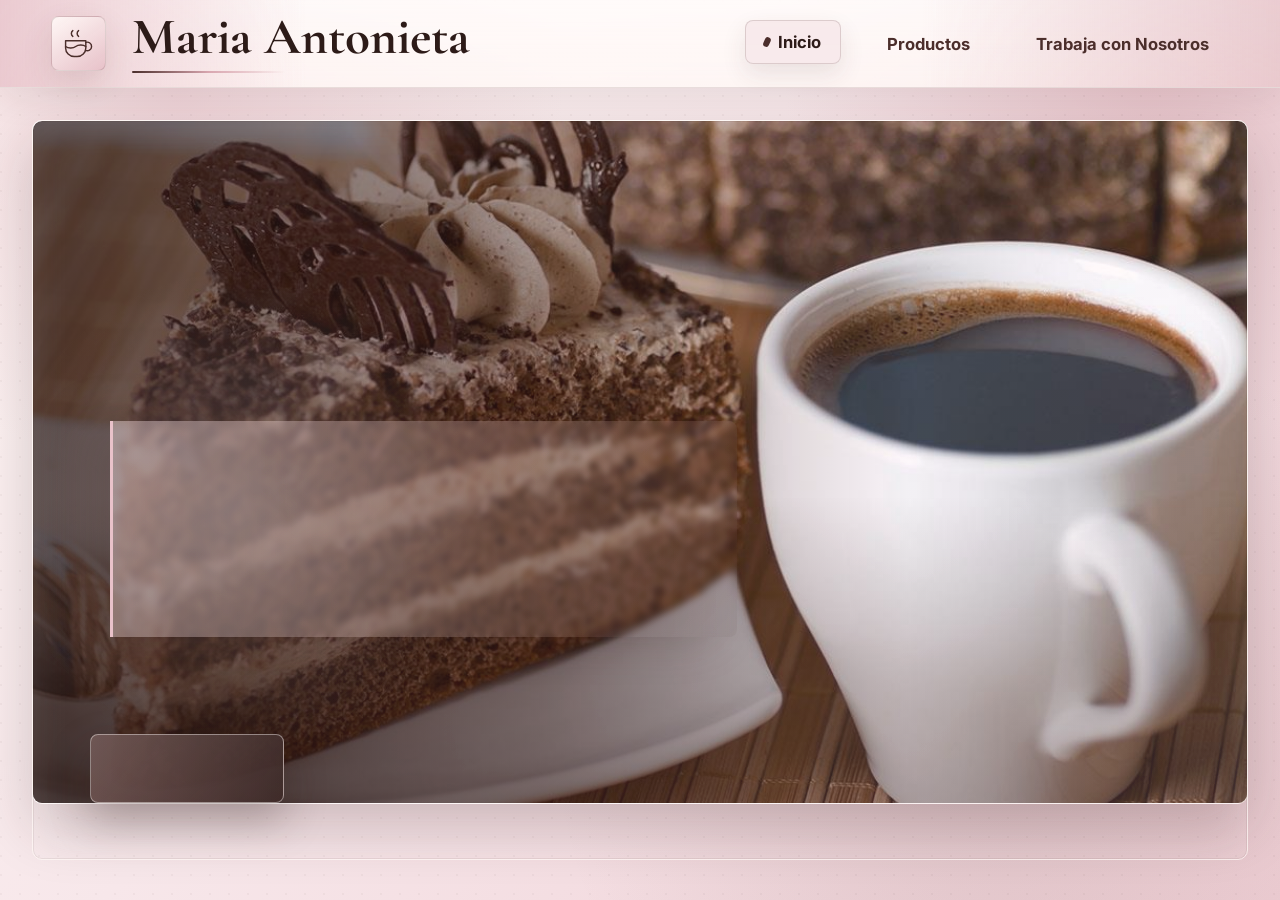
<file: index.html>
<!DOCTYPE html>
<html lang="en">
<head>
    <meta charset="UTF-8">
    <meta name="viewport" content="width=device-width, initial-scale=1.0">
    <meta name="description" content="María Antonieta es una cafetería ubicada en Córdoba, Argentina, que se ha convertido en un punto de encuentro ideal para quienes buscan disfrutar de momentos especiales acompañados de sabores únicos y productos de excelente calidad. Nuestro espacio se destaca por ofrecer una amplia variedad de propuestas gastronómicas, con especial énfasis en la pastelería artesanal, las opciones dulces y una experiencia cálida y acogedora para cada visitante.

    En María Antonieta, los clientes pueden disfrutar de deliciosos desayunos preparados con ingredientes frescos, completos brunches ideales para compartir, almuerzos elaborados con dedicación y meriendas pensadas para acompañar cada momento del día. Nuestra carta combina recetas tradicionales con propuestas innovadoras, ofreciendo una gran selección de tortas, facturas, croissants, tartas, cafés especiales, infusiones y bebidas para todos los gustos.

    El ambiente elegante y confortable de nuestra cafetería está diseñado para que familias, amigos, parejas y profesionales encuentren el lugar perfecto para relajarse, trabajar o compartir una agradable reunión. Gracias a la calidad de nuestros productos, la atención personalizada y la pasión por la gastronomía, María Antonieta se posiciona como una de las cafeterías de referencia en Córdoba. Nuestro compromiso es brindar una experiencia memorable, donde cada detalle contribuya a crear momentos inolvidables alrededor de una buena taza de café y exquisitas especialidades dulces.">
    <meta name="keywords" content="cafetería en Córdoba, desayunos en Córdoba, brunch en Córdoba, meriendas artesanales, pastelería artesanal, tortas caseras, café de especialidad, almuerzos ligeros, cafetería gourmet, facturas y croissants, cafetería para reuniones, gastronomía en Córdoba, dulces artesanales, cafetería acogedora, merie  ndas en Córdoba, brunch gourmet, café y pastelería, cafetería argentina, experiencias gastronómicas, María Antonieta Córdoba">
    <meta name="author" content="Thiago Amtislavsky, Maria Riestra y Enzo Barale">
    <title>Maria Antonieta -</title>
    <link rel="stylesheet" href="./assets/styles.css">
</head>
<body style="margin: 0; padding: 0; background-color: lightgoldenrodyellow">
    <header style="background-color: pink;">
        <table>
            <tr>
                <td style="width: 5vw; text-align: right;">
                    <!--
                    tags: [espresso, hot, cup, latte, cafe, drink]
                    category: Food
                    version: "1.40"
                    unicode: "ef0e"
                    -->
                    <svg
                    xmlns="http://www.w3.org/2000/svg"
                    width="32"
                    height="32"
                    viewBox="0 0 24 24"
                    fill="none"
                    stroke="#ff3b30"
                    stroke-width="1"
                    stroke-linecap="round"
                    stroke-linejoin="round"
                    >
                    <path d="M3 14c.83 .642 2.077 1.017 3.5 1c1.423 .017 2.67 -.358 3.5 -1c.83 -.642 2.077 -1.017 3.5 -1c1.423 -.017 2.67 .358 3.5 1" />
                    <path d="M8 3a2.4 2.4 0 0 0 -1 2a2.4 2.4 0 0 0 1 2" />
                    <path d="M12 3a2.4 2.4 0 0 0 -1 2a2.4 2.4 0 0 0 1 2" />
                    <path d="M3 10h14v5a6 6 0 0 1 -6 6h-2a6 6 0 0 1 -6 -6v-5z" />
                    <path d="M16.746 16.726a3 3 0 1 0 .252 -5.555" />
                    </svg>
                </td>
                <td style="width: 30vw;">
                    <h1>Maria Antonieta</h1>
                </td>
                <td style="width: 65vw;">
                    <nav style="display: flex; justify-content: space-between;">
                        <a href="./index.html" style="font-size: 30px; list-style: none; font-style: none; color: black;">Inicio</a>
                        <a href="./productos.html"style="font-size: 30px; list-style: none; font-style: none; color: black;">Productos</a>
                        <a href="./trabajaconnosotros.html"style="font-size: 30px; list-style: none; font-style: none; color: black;">Trabaja con Nosotros</a>
                    </nav>
                </td>
            </tr>
        </table>
    </header>
    <main style="width: 100vw; height: 80vh;">
        <section style="background-image: url(assets/pastel-de-cafe-3058.jpg); width: 100%; height: 100%; background-size: cover; background-repeat: no-repeat;"></section>
    </main>
    <script src="./assets/app.js" defer></script>
</body>
</html>
</file>
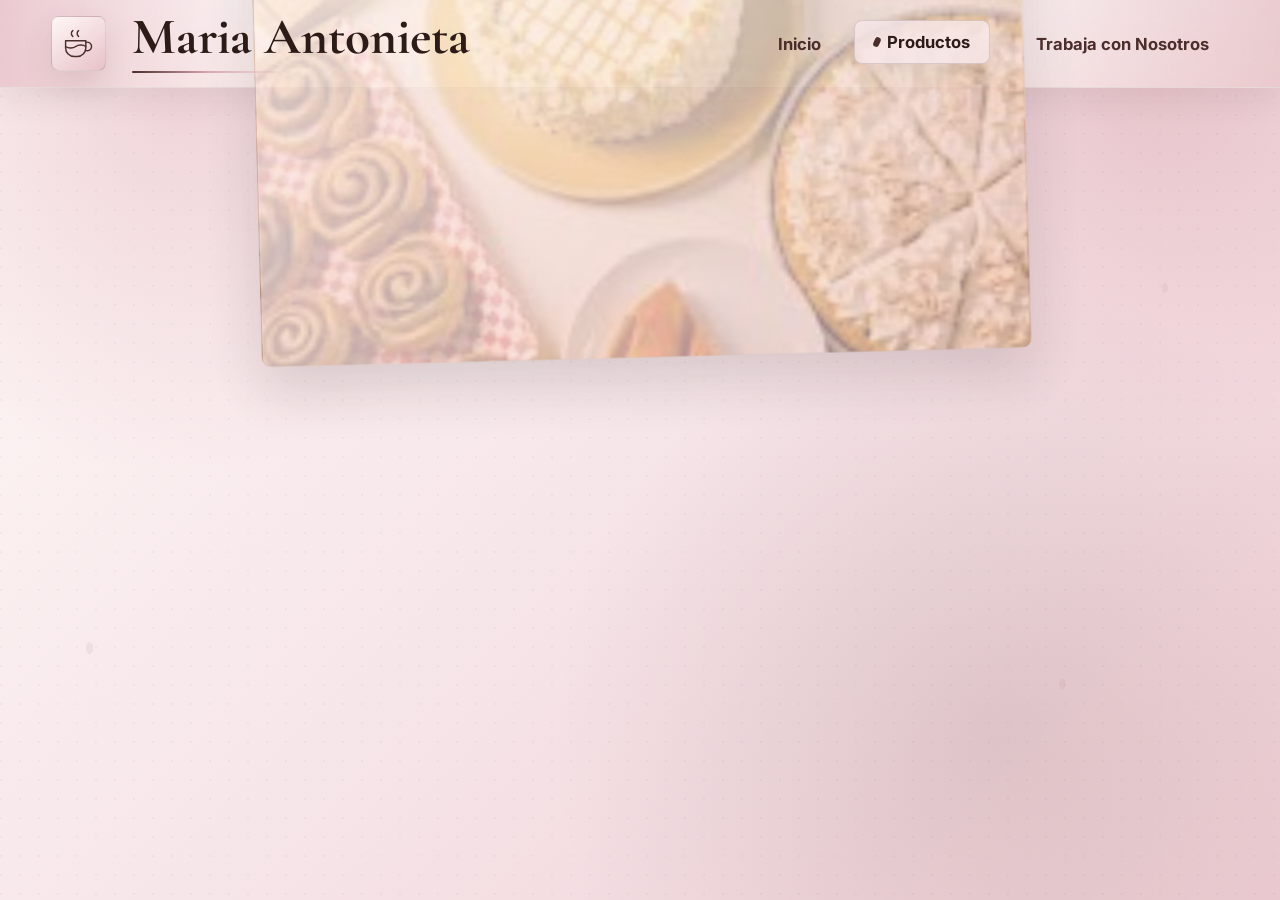
<file: productos.html>
<!DOCTYPE html>
<html lang="en">
<head>
    <meta charset="UTF-8">
    <meta name="viewport" content="width=device-width, initial-scale=1.0">
    <meta name="description" content="María Antonieta es una cafetería ubicada en Córdoba, Argentina, que se ha convertido en un punto de encuentro ideal para quienes buscan disfrutar de momentos especiales acompañados de sabores únicos y productos de excelente calidad. Nuestro espacio se destaca por ofrecer una amplia variedad de propuestas gastronómicas, con especial énfasis en la pastelería artesanal, las opciones dulces y una experiencia cálida y acogedora para cada visitante.

    En María Antonieta, los clientes pueden disfrutar de deliciosos desayunos preparados con ingredientes frescos, completos brunches ideales para compartir, almuerzos elaborados con dedicación y meriendas pensadas para acompañar cada momento del día. Nuestra carta combina recetas tradicionales con propuestas innovadoras, ofreciendo una gran selección de tortas, facturas, croissants, tartas, cafés especiales, infusiones y bebidas para todos los gustos.

    El ambiente elegante y confortable de nuestra cafetería está diseñado para que familias, amigos, parejas y profesionales encuentren el lugar perfecto para relajarse, trabajar o compartir una agradable reunión. Gracias a la calidad de nuestros productos, la atención personalizada y la pasión por la gastronomía, María Antonieta se posiciona como una de las cafeterías de referencia en Córdoba. Nuestro compromiso es brindar una experiencia memorable, donde cada detalle contribuya a crear momentos inolvidables alrededor de una buena taza de café y exquisitas especialidades dulces.">
    <meta name="keywords" content="cafetería en Córdoba, desayunos en Córdoba, brunch en Córdoba, meriendas artesanales, pastelería artesanal, tortas caseras, café de especialidad, almuerzos ligeros, cafetería gourmet, facturas y croissants, cafetería para reuniones, gastronomía en Córdoba, dulces artesanales, cafetería acogedora, merie  ndas en Córdoba, brunch gourmet, café y pastelería, cafetería argentina, experiencias gastronómicas, María Antonieta Córdoba">
    <meta name="author" content="Thiago Amtislavsky, Maria Riestra y Enzo Barale">
    <title>Maria Antonieta -</title>
    <link rel="stylesheet" href="./assets/styles.css">
</head>
<body style="margin: 0; padding: 0; background-color: lightgoldenrodyellow">
    <header style="background-color: pink;">
        <table>
            <tr>
                <td style="width: 5vw; text-align: right;">
                    <!--
                    tags: [espresso, hot, cup, latte, cafe, drink]
                    category: Food
                    version: "1.40"
                    unicode: "ef0e"
                    -->
                    <svg
                    xmlns="http://www.w3.org/2000/svg"
                    width="32"
                    height="32"
                    viewBox="0 0 24 24"
                    fill="none"
                    stroke="#ff3b30"
                    stroke-width="1"
                    stroke-linecap="round"
                    stroke-linejoin="round"
                    >
                    <path d="M3 14c.83 .642 2.077 1.017 3.5 1c1.423 .017 2.67 -.358 3.5 -1c.83 -.642 2.077 -1.017 3.5 -1c1.423 -.017 2.67 .358 3.5 1" />
                    <path d="M8 3a2.4 2.4 0 0 0 -1 2a2.4 2.4 0 0 0 1 2" />
                    <path d="M12 3a2.4 2.4 0 0 0 -1 2a2.4 2.4 0 0 0 1 2" />
                    <path d="M3 10h14v5a6 6 0 0 1 -6 6h-2a6 6 0 0 1 -6 -6v-5z" />
                    <path d="M16.746 16.726a3 3 0 1 0 .252 -5.555" />
                    </svg>
                </td>
                <td style="width: 30vw;">
                    <h1>Maria Antonieta</h1>
                </td>
                <td style="width: 65vw;">
                    <nav style="display: flex; justify-content: space-between;">
                        <a href="./index.html" style="font-size: 30px; list-style: none; font-style: none; color: black;">Inicio</a>
                        <a href="./productos.html"style="font-size: 30px; list-style: none; font-style: none; color: black;">Productos</a>
                        <a href="./trabajaconnosotros.html"style="font-size: 30px; list-style: none; font-style: none; color: black;">Trabaja con Nosotros</a>
                    </nav>
                </td>
            </tr>
        </table>
    </header>
    <script src="./assets/app.js" defer></script>
</body>
</html>
</file>
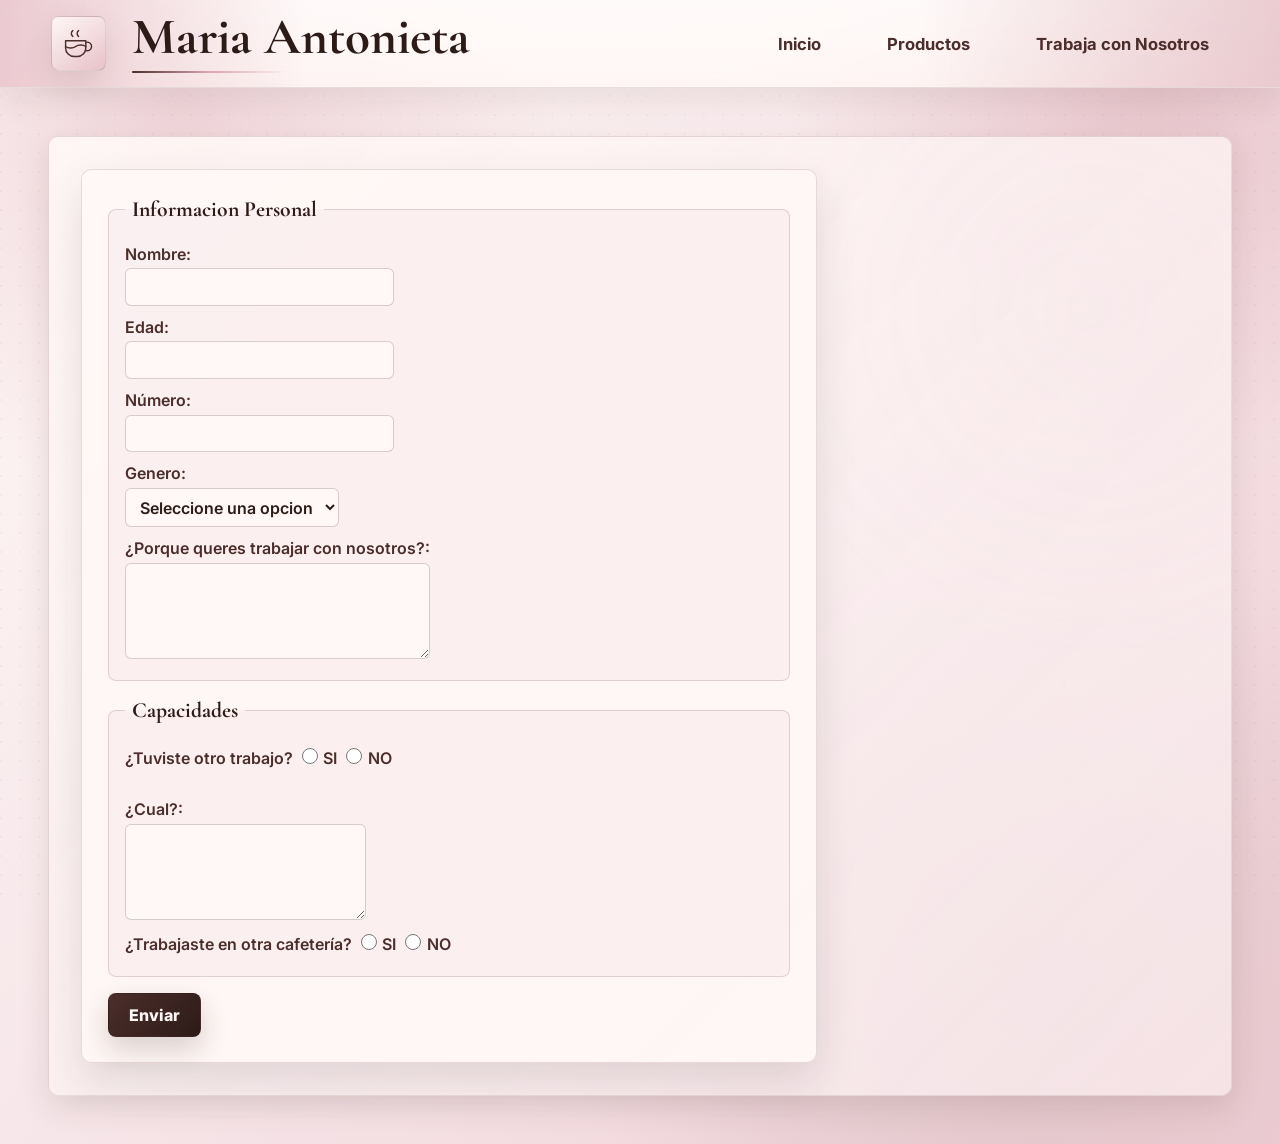
<file: trabajaconnosotros.html>
<!DOCTYPE html>
<html lang="en">
<head>
    <meta charset="UTF-8">
    <meta name="viewport" content="width=device-width, initial-scale=1.0">
    <meta name="description" content="María Antonieta es una cafetería ubicada en Córdoba, Argentina, que se ha convertido en un punto de encuentro ideal para quienes buscan disfrutar de momentos especiales acompañados de sabores únicos y productos de excelente calidad. Nuestro espacio se destaca por ofrecer una amplia variedad de propuestas gastronómicas, con especial énfasis en la pastelería artesanal, las opciones dulces y una experiencia cálida y acogedora para cada visitante.

    En María Antonieta, los clientes pueden disfrutar de deliciosos desayunos preparados con ingredientes frescos, completos brunches ideales para compartir, almuerzos elaborados con dedicación y meriendas pensadas para acompañar cada momento del día. Nuestra carta combina recetas tradicionales con propuestas innovadoras, ofreciendo una gran selección de tortas, facturas, croissants, tartas, cafés especiales, infusiones y bebidas para todos los gustos.

    El ambiente elegante y confortable de nuestra cafetería está diseñado para que familias, amigos, parejas y profesionales encuentren el lugar perfecto para relajarse, trabajar o compartir una agradable reunión. Gracias a la calidad de nuestros productos, la atención personalizada y la pasión por la gastronomía, María Antonieta se posiciona como una de las cafeterías de referencia en Córdoba. Nuestro compromiso es brindar una experiencia memorable, donde cada detalle contribuya a crear momentos inolvidables alrededor de una buena taza de café y exquisitas especialidades dulces.">
    <meta name="keywords" content="cafetería en Córdoba, desayunos en Córdoba, brunch en Córdoba, meriendas artesanales, pastelería artesanal, tortas caseras, café de especialidad, almuerzos ligeros, cafetería gourmet, facturas y croissants, cafetería para reuniones, gastronomía en Córdoba, dulces artesanales, cafetería acogedora, merie  ndas en Córdoba, brunch gourmet, café y pastelería, cafetería argentina, experiencias gastronómicas, María Antonieta Córdoba">
    <meta name="author" content="Thiago Amtislavsky, Maria Riestra y Enzo Barale">
    <title>Maria Antonieta -</title>
    <link rel="stylesheet" href="./assets/styles.css">
</head>
<body style="margin: 0; padding: 0; background-color: lightgoldenrodyellow;">
    <header style="background-color: pink;">
        <table>
            <tr>
                <td style="width: 5vw; text-align: right;">
                    <!--
                    tags: [espresso, hot, cup, latte, cafe, drink]
                    category: Food
                    version: "1.40"
                    unicode: "ef0e"
                    -->
                    <svg
                    xmlns="http://www.w3.org/2000/svg"
                    width="32"
                    height="32"
                    viewBox="0 0 24 24"
                    fill="none"
                    stroke="#ff3b30"
                    stroke-width="1"
                    stroke-linecap="round"
                    stroke-linejoin="round"
                    >
                    <path d="M3 14c.83 .642 2.077 1.017 3.5 1c1.423 .017 2.67 -.358 3.5 -1c.83 -.642 2.077 -1.017 3.5 -1c1.423 -.017 2.67 .358 3.5 1" />
                    <path d="M8 3a2.4 2.4 0 0 0 -1 2a2.4 2.4 0 0 0 1 2" />
                    <path d="M12 3a2.4 2.4 0 0 0 -1 2a2.4 2.4 0 0 0 1 2" />
                    <path d="M3 10h14v5a6 6 0 0 1 -6 6h-2a6 6 0 0 1 -6 -6v-5z" />
                    <path d="M16.746 16.726a3 3 0 1 0 .252 -5.555" />
                    </svg>
                </td>
                <td style="width: 30vw;">
                    <h1>Maria Antonieta</h1>
                </td>
                <td style="width: 65vw;">
                    <nav style="display: flex; justify-content: space-between;">
                        <a href="./index.html" style="font-size: 30px; list-style: none; font-style: none; color: black;">Inicio</a>
                        <a href="./productos.html"style="font-size: 30px; list-style: none; font-style: none; color: black;">Productos</a>
                        <a href="./trabajaconnosotros.html"style="font-size: 30px; list-style: none; font-style: none; color: black;">Trabaja con Nosotros</a>
                    </nav>
                </td>
            </tr>
        </table>
    </header>
    <main>
        <section>
            <form action="" style="width: 20%;">
                <fieldset>
                    <legend>Informacion Personal</legend>
                    <label for="nombre">Nombre: <input type="text" name="nombre" id="nombre"></label>
                    <br>
                    <label for="edad">Edad: <input type="number" name="edad" id="edad"></label>
                    <br>
                    <label for="numero">Número: <input type="number" name="numero" id="numero"></label>
                    <br>
                    <label for="genero">Genero: 
                        <select name="genero" id="genero">
                            <option value="op0">Seleccione una opcion</option>
                            <option value="op1">Masculino</option>
                            <option value="op2">Femenino</option>
                        </select>
                    </label>
                    <br>
                    <label for="comentarios">¿Porque queres trabajar con nosotros?: 
                        <br>
                        <textarea name="comentarios" id="comentarios"></textarea>
                    </label>
                </fieldset>
                <fieldset>
                    <legend>Capacidades</legend>
                    <p>¿Tuviste otro trabajo?</p>
                    <label for="respuesta1"><input type="radio" name="pregunta1" id="respuesta1">SI</label>
                    <label for="respuesta2"><input type="radio" name="pregunta1" id="respuesta2">NO</label>
                    <br>
                    <br>
                     <label for="comentarios2">¿Cual?: 
                        <br>
                        <textarea name="comentariosw" id="comentarios2"></textarea>
                    </label>
                    <br>
                    <p>¿Trabajaste en otra cafetería?</p>
                    <label for="respuesta3"><input type="radio" name="pregunta3" id="respuesta3">SI</label>
                    <label for="respuesta4"><input type="radio" name="pregunta4" id="respuesta4">NO</label>
                </fieldset>
                <input type="submit" value="Enviar">
            </form>
        </section>
    </main>
</body>
</html>
</file>
<file: assets/styles.css>
@import url("https://fonts.googleapis.com/css2?family=Cormorant+Garamond:wght@600;700&family=Inter:wght@400;500;600;700&display=swap");

:root {
    --dusty-rose: #E6BFC7;
    --antique-rose: #D9A7B0;
    --rose-cream: #F7E7EA;
    --soft-rose: #EFCFD5;
    --coffee: #4B2E2B;
    --chocolate: #2D1B18;
    --warm-white: #FFF8F6;
    --wood: #8A5E46;
    --paper-line: rgba(75, 46, 43, 0.05);
    --shadow: 0 24px 58px rgba(45, 27, 24, 0.2);
    --soft-shadow: 0 12px 30px rgba(75, 46, 43, 0.12);
}

* {
    box-sizing: border-box;
}

html {
    scroll-behavior: smooth;
}

body {
    min-height: 100vh;
    overflow-x: hidden;
    color: var(--coffee);
    font-family: "Inter", system-ui, -apple-system, BlinkMacSystemFont, "Segoe UI", sans-serif;
    background:
        radial-gradient(circle at 14% 10%, rgba(230, 191, 199, 0.6), transparent 24rem),
        radial-gradient(circle at 90% 8%, rgba(217, 167, 176, 0.5), transparent 23rem),
        radial-gradient(circle at 78% 82%, rgba(75, 46, 43, 0.12), transparent 28rem),
        linear-gradient(135deg, var(--warm-white) 0%, var(--rose-cream) 46%, var(--soft-rose) 100%) !important;
}

body::before {
    content: "";
    position: fixed;
    inset: 0;
    z-index: -2;
    pointer-events: none;
    opacity: 0.46;
    background-image:
        radial-gradient(circle at 1px 1px, rgba(45, 27, 24, 0.08) 1px, transparent 0);
    background-size: 19px 19px;
}

body::after {
    content: "";
    position: fixed;
    inset: 0;
    z-index: -1;
    pointer-events: none;
    opacity: 0.24;
    background:
        radial-gradient(ellipse 8px 13px at 7% 72%, rgba(45, 27, 24, 0.22) 44%, transparent 47%),
        radial-gradient(ellipse 7px 12px at 83% 76%, rgba(75, 46, 43, 0.18) 44%, transparent 47%),
        radial-gradient(ellipse 7px 11px at 91% 32%, rgba(45, 27, 24, 0.16) 44%, transparent 47%);
}

header {
    position: sticky;
    top: 0;
    z-index: 20;
    isolation: isolate;
    width: 100%;
    padding: 0.9rem clamp(1rem, 4vw, 3.5rem);
    border-bottom: 1px solid rgba(75, 46, 43, 0.12);
    background: rgba(255, 248, 246, 0.84) !important;
    backdrop-filter: blur(16px);
    box-shadow: 0 12px 32px rgba(45, 27, 24, 0.08);
    transition: padding 220ms ease, background-color 220ms ease, box-shadow 220ms ease;
}

header.is-scrolled {
    padding-block: 0.64rem;
    background: rgba(255, 248, 246, 0.94) !important;
    box-shadow: 0 18px 42px rgba(45, 27, 24, 0.13);
}

header::before {
    content: "";
    position: absolute;
    inset: 0;
    z-index: -1;
    background:
        linear-gradient(90deg, rgba(230, 191, 199, 0.82), transparent 24%, transparent 72%, rgba(217, 167, 176, 0.54)),
        linear-gradient(rgba(255, 255, 255, 0.48), rgba(255, 255, 255, 0));
}

header table {
    width: min(1180px, 100%);
    margin: 0 auto;
    border-collapse: collapse;
}

header tr {
    display: grid;
    grid-template-columns: auto minmax(13rem, 1fr) minmax(24rem, 1.45fr);
    align-items: center;
    gap: clamp(0.7rem, 2vw, 1.6rem);
}

header td {
    width: auto !important;
    padding: 0;
    vertical-align: middle;
}

header td:first-child {
    text-align: left !important;
}

header svg {
    display: block;
    width: clamp(2.6rem, 5vw, 3.45rem);
    height: clamp(2.6rem, 5vw, 3.45rem);
    padding: 0.58rem;
    border: 1px solid rgba(75, 46, 43, 0.16);
    border-radius: 8px;
    stroke: var(--coffee);
    background:
        linear-gradient(145deg, rgba(255, 248, 246, 0.96), rgba(230, 191, 199, 0.95)),
        var(--rose-cream);
    box-shadow: var(--soft-shadow);
    transition: transform 220ms ease, box-shadow 220ms ease, border-color 220ms ease;
}

header:hover svg {
    transform: translateY(-2px) rotate(-3deg);
    border-color: rgba(75, 46, 43, 0.28);
    box-shadow: 0 16px 34px rgba(75, 46, 43, 0.18);
}

h1 {
    margin: 0;
    color: var(--chocolate);
    font-family: "Cormorant Garamond", Georgia, serif;
    font-size: clamp(2.05rem, 4vw, 3.45rem);
    line-height: 0.92;
    letter-spacing: 0;
    text-wrap: balance;
}

h1::after {
    content: "";
    display: block;
    width: clamp(5.7rem, 12vw, 10.2rem);
    height: 2px;
    margin-top: 0.6rem;
    border-radius: 4px;
    background: linear-gradient(90deg, var(--coffee), var(--antique-rose), transparent);
}

nav {
    justify-content: flex-end !important;
    gap: clamp(0.45rem, 1.4vw, 0.85rem);
    align-items: center;
}

nav a {
    position: relative;
    display: inline-flex;
    align-items: center;
    justify-content: center;
    min-height: 2.75rem;
    padding: 0.68rem clamp(0.85rem, 1.7vw, 1.15rem);
    border: 1px solid transparent;
    border-radius: 8px;
    color: var(--coffee) !important;
    font-size: clamp(0.9rem, 1.35vw, 1.04rem) !important;
    font-weight: 700;
    line-height: 1.1;
    text-align: center;
    text-decoration: none;
    transition: transform 190ms ease, color 190ms ease, background-color 190ms ease, border-color 190ms ease, box-shadow 190ms ease;
}

nav a::before {
    content: "";
    width: 0.36rem;
    height: 0.62rem;
    margin-right: 0.5rem;
    border-radius: 8px;
    background: var(--coffee);
    opacity: 0;
    transform: rotate(24deg) scale(0.72);
    transition: opacity 190ms ease, transform 190ms ease;
}

nav a:hover,
nav a:focus-visible,
nav a.is-active {
    color: var(--chocolate) !important;
    border-color: rgba(75, 46, 43, 0.16);
    background: rgba(247, 231, 234, 0.82);
    box-shadow: 0 10px 24px rgba(75, 46, 43, 0.11);
    transform: translateY(-2px);
    outline: none;
}

nav a:hover::before,
nav a:focus-visible::before,
nav a.is-active::before {
    opacity: 1;
    transform: rotate(24deg) scale(1);
}

main {
    position: relative;
    width: 100% !important;
    min-height: calc(100vh - 6rem);
    height: auto !important;
    padding: clamp(1rem, 3vw, 2rem);
}

main::before {
    content: "";
    position: absolute;
    inset: clamp(1rem, 3vw, 2rem);
    z-index: 1;
    pointer-events: none;
    border: 1px solid rgba(255, 248, 246, 0.72);
    border-radius: 10px;
    box-shadow:
        inset 0 0 0 1px rgba(45, 27, 24, 0.07),
        inset 0 0 42px rgba(255, 248, 246, 0.14);
}

main::after {
    content: "";
    position: absolute;
    left: clamp(2.2rem, 7vw, 6rem);
    bottom: clamp(2.4rem, 7vw, 5.7rem);
    z-index: 4;
    width: clamp(7.5rem, 17vw, 12rem);
    height: clamp(3.1rem, 6vw, 4.2rem);
    border: 1px solid rgba(255, 248, 246, 0.44);
    border-radius: 8px;
    background:
        linear-gradient(135deg, rgba(255, 248, 246, 0.2), rgba(230, 191, 199, 0.08)),
        linear-gradient(90deg, rgba(75, 46, 43, 0.9), rgba(45, 27, 24, 0.88));
    box-shadow: 0 18px 42px rgba(45, 27, 24, 0.28);
    transition: transform 220ms ease, box-shadow 220ms ease;
}

main:hover::after {
    transform: translateY(-3px);
    box-shadow: 0 24px 52px rgba(45, 27, 24, 0.34);
}

main > section {
    position: relative;
    min-height: clamp(34rem, 76vh, 51rem);
    border: 1px solid rgba(255, 248, 246, 0.78);
    border-radius: 10px;
    overflow: hidden;
    background-position: center;
    box-shadow: var(--shadow);
    filter: saturate(0.98) contrast(1.04);
    transform-origin: center;
    transition: transform 260ms ease, filter 260ms ease, box-shadow 260ms ease;
}

main > section:hover {
    transform: translateY(-2px);
    filter: saturate(1.04) contrast(1.05);
    box-shadow: 0 30px 68px rgba(45, 27, 24, 0.24);
}

main > section::before {
    content: "";
    position: absolute;
    inset: 0;
    background:
        radial-gradient(circle at 17% 57%, rgba(247, 231, 234, 0.23), transparent 15rem),
        linear-gradient(90deg, rgba(45, 27, 24, 0.76), rgba(75, 46, 43, 0.45) 42%, rgba(230, 191, 199, 0.16) 72%),
        linear-gradient(0deg, rgba(45, 27, 24, 0.42), transparent 45%);
}

main > section::after {
    content: "";
    position: absolute;
    left: clamp(1.5rem, 6vw, 5.4rem);
    bottom: clamp(6.8rem, 13vw, 10.7rem);
    z-index: 3;
    width: min(39rem, calc(100% - 3rem));
    height: clamp(9rem, 20vw, 13.5rem);
    border-left: 3px solid var(--dusty-rose);
    border-radius: 0 8px 8px 0;
    background:
        linear-gradient(90deg, rgba(255, 248, 246, 0.2), rgba(255, 248, 246, 0.05) 74%, transparent),
        linear-gradient(135deg, rgba(230, 191, 199, 0.25), rgba(45, 27, 24, 0.08));
    box-shadow: -24px 0 48px rgba(45, 27, 24, 0.22);
    backdrop-filter: blur(3px);
}

main:has(form) {
    min-height: auto;
    padding: clamp(1.2rem, 4vw, 3rem);
}

main:has(form)::before,
main:has(form)::after,
main:has(form) > section::before,
main:has(form) > section::after {
    display: none;
}

main:has(form) > section {
    display: grid;
    min-height: auto;
    padding: clamp(1rem, 3vw, 2rem);
    border-color: rgba(75, 46, 43, 0.12);
    background:
        linear-gradient(135deg, rgba(255, 248, 246, 0.92), rgba(247, 231, 234, 0.86)),
        radial-gradient(circle at 88% 18%, rgba(230, 191, 199, 0.46), transparent 22rem);
    box-shadow: var(--soft-shadow);
    filter: none;
    overflow: visible;
}

main:has(form) > section:hover {
    transform: none;
    filter: none;
    box-shadow: var(--soft-shadow);
}

form {
    position: relative;
    z-index: 3;
    width: min(100%, 46rem) !important;
    display: grid;
    gap: 1rem;
    margin: 0;
    padding: clamp(1rem, 3vw, 1.6rem);
    border: 1px solid rgba(75, 46, 43, 0.14);
    border-radius: 10px;
    color: var(--coffee);
    background: rgba(255, 248, 246, 0.94);
    box-shadow: 0 18px 42px rgba(45, 27, 24, 0.12);
}

fieldset {
    min-width: 0;
    margin: 0;
    padding: 1rem;
    border: 1px solid rgba(75, 46, 43, 0.16);
    border-radius: 8px;
    background: rgba(247, 231, 234, 0.48);
}

legend {
    padding: 0 0.45rem;
    color: var(--chocolate);
    font-family: "Cormorant Garamond", Georgia, serif;
    font-size: 1.35rem;
    font-weight: 700;
}

label,
fieldset p {
    display: inline-block;
    margin: 0.35rem 0;
    color: var(--coffee);
    font-weight: 600;
}

input,
select,
textarea {
    max-width: 100%;
    border: 1px solid rgba(75, 46, 43, 0.22);
    border-radius: 6px;
    color: var(--chocolate);
    font: inherit;
    background: var(--warm-white);
    transition: border-color 180ms ease, box-shadow 180ms ease, background-color 180ms ease;
}

input:not([type="radio"]):not([type="submit"]),
select,
textarea {
    display: block;
    width: min(100%, 24rem);
    min-height: 2.35rem;
    margin-top: 0.28rem;
    padding: 0.48rem 0.62rem;
}

textarea {
    min-height: 6rem;
    resize: vertical;
}

input:focus,
select:focus,
textarea:focus {
    border-color: var(--coffee);
    box-shadow: 0 0 0 3px rgba(230, 191, 199, 0.56);
    outline: none;
}

input[type="radio"] {
    width: 1rem;
    height: 1rem;
    margin-right: 0.35rem;
    accent-color: var(--coffee);
}

input[type="submit"] {
    justify-self: start;
    min-height: 2.75rem;
    padding: 0.7rem 1.25rem;
    border-color: transparent;
    border-radius: 8px;
    color: var(--warm-white);
    font-weight: 800;
    cursor: pointer;
    background: linear-gradient(135deg, var(--coffee), var(--chocolate));
    box-shadow: 0 12px 28px rgba(45, 27, 24, 0.18);
}

input[type="submit"]:hover,
input[type="submit"]:focus-visible {
    transform: translateY(-2px);
    box-shadow: 0 16px 34px rgba(45, 27, 24, 0.22);
}

body:not(:has(main)) {
    display: flex;
    flex-direction: column;
}

body:not(:has(main)) header {
    flex: 0 0 auto;
}

body:not(:has(main)) header::after {
    content: "";
    position: fixed;
    left: 50%;
    top: 56%;
    z-index: -1;
    width: min(78vw, 48rem);
    aspect-ratio: 1.45;
    border: 1px solid rgba(75, 46, 43, 0.14);
    border-radius: 10px;
    background:
        linear-gradient(135deg, rgba(255, 248, 246, 0.86), rgba(230, 191, 199, 0.42)),
        url("hero.jpg") center / cover;
    box-shadow: var(--shadow);
    opacity: 0.76;
    transform: translate(-50%, -42%) rotate(-1.5deg);
}

.reveal-ready header,
.reveal-ready main > section {
    opacity: 0;
    transform: translateY(18px);
}

.reveal-ready .is-visible {
    opacity: 1;
    transform: translateY(0);
    transition: opacity 700ms ease, transform 700ms ease;
}

@media (max-width: 860px) {
    header {
        padding: 0.82rem 1rem;
    }

    header tr {
        grid-template-columns: auto 1fr;
    }

    header td:last-child {
        grid-column: 1 / -1;
    }

    nav {
        justify-content: flex-start !important;
        gap: 0.55rem;
        overflow-x: auto;
        padding-top: 0.8rem;
        scrollbar-width: thin;
    }

    nav a {
        flex: 0 0 auto;
        min-height: 2.52rem;
        white-space: nowrap;
    }

    main {
        min-height: calc(100vh - 8.7rem);
        padding: 0.8rem;
    }

    main::before {
        inset: 0.8rem;
        border-radius: 8px;
    }

    main::after {
        left: 2rem;
        bottom: 2.1rem;
    }

    main > section {
        min-height: calc(100vh - 10.3rem);
        border-radius: 8px;
        background-position: 56% center;
    }

    main > section::after {
        bottom: 6.2rem;
    }
}

@media (max-width: 520px) {
    header tr {
        gap: 0.55rem;
    }

    h1 {
        font-size: clamp(1.85rem, 10vw, 2.55rem);
    }

    h1::after {
        width: 6.5rem;
        margin-top: 0.42rem;
    }

    nav {
        display: grid !important;
        grid-template-columns: 1fr;
        overflow: visible;
    }

    nav a {
        width: 100%;
        min-height: 2.7rem;
        border-color: rgba(75, 46, 43, 0.1);
        background: rgba(247, 231, 234, 0.68);
        white-space: normal;
    }

    main::after {
        left: 1.6rem;
        bottom: 1.6rem;
        width: 7.4rem;
        height: 3rem;
    }

    main > section::after {
        left: 1.25rem;
        bottom: 5.7rem;
        width: calc(100% - 2.5rem);
        height: 8rem;
    }
}

@media (prefers-reduced-motion: reduce) {
    *,
    *::before,
    *::after {
        scroll-behavior: auto !important;
        transition-duration: 0.01ms !important;
        animation-duration: 0.01ms !important;
        animation-iteration-count: 1 !important;
    }
}
</file>
